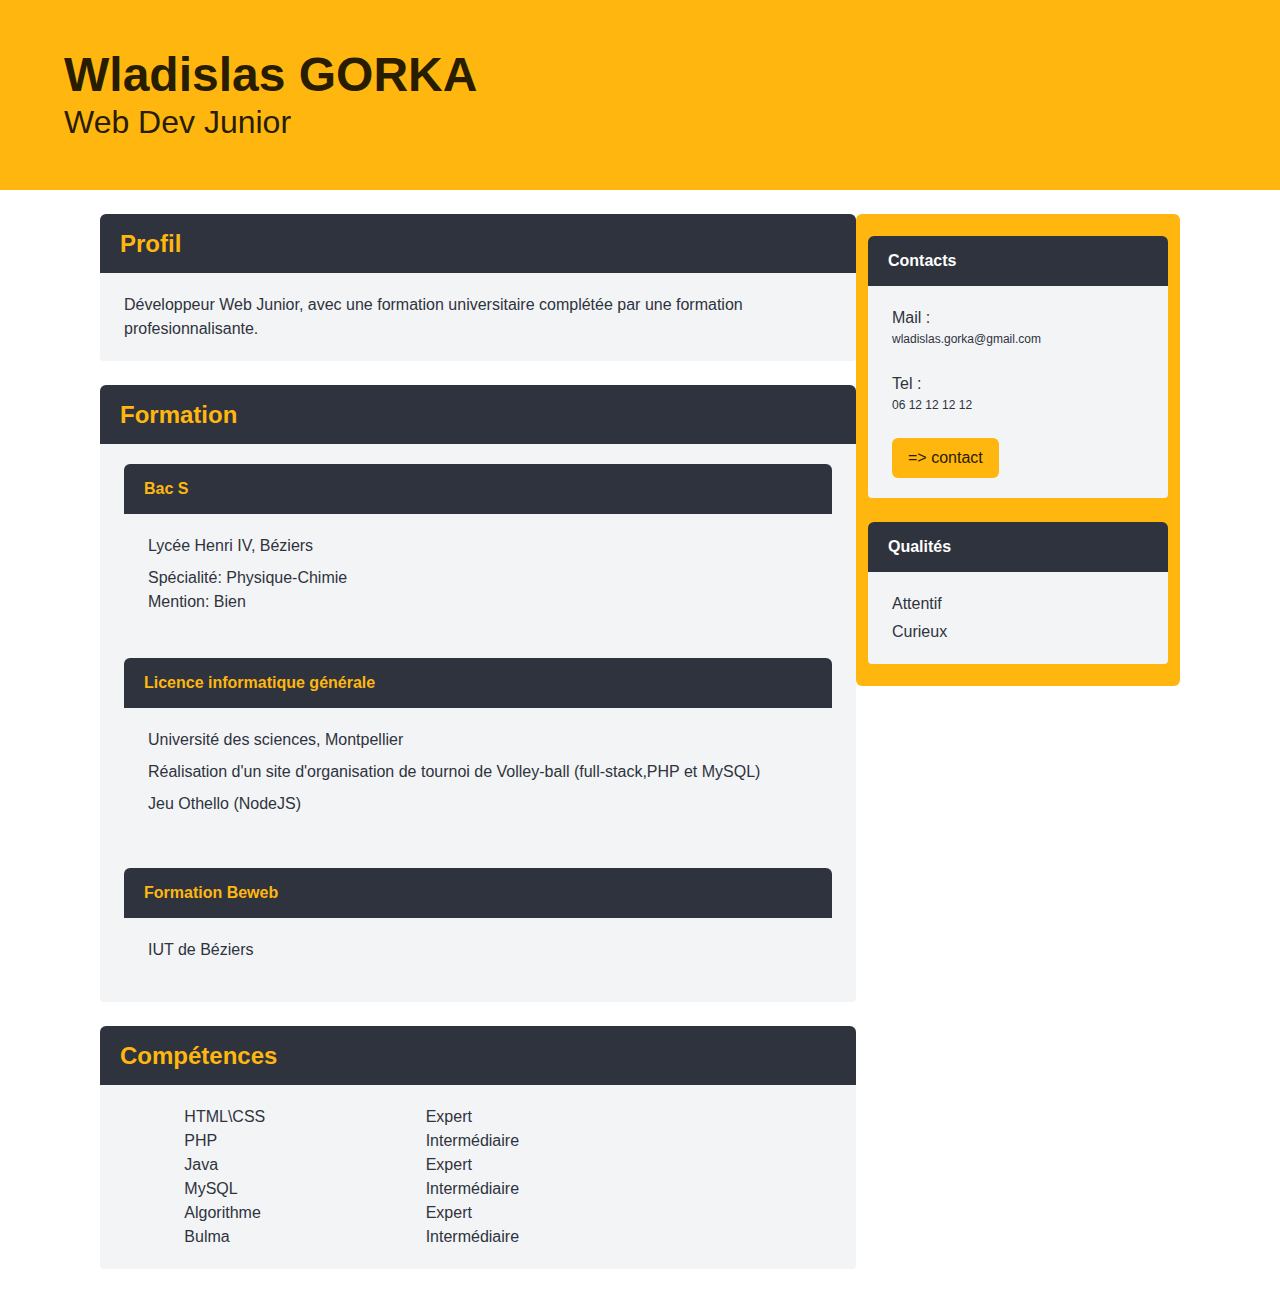
<file: index.html>
<!DOCTYPE html>

<html lang="en">
    <head>
        <meta charset="UTF-8">
        <meta name="viewport" content="width=device-width, initial-scale=1.0">
        <link rel="stylesheet" href="bulma-1.0.2/bulma/css/bulma.min.css" type="text/css">
        <!-- <link rel="stylesheet" href="css/styleV2.css" type="text/css"> -->
        <title>CV GORKA</title>
    </head>

    <body>
        <!-- en-tete  -->
        <header class="block">
            <section class="hero is-warning">
                <div class="hero-body">
                    <div class="container">
                        <h1 class="title is-1">Wladislas GORKA</h1>
                        <h3 class="subtitle is-3">Web Dev Junior</h3>
                    </div>
                </div>
            </section>
        </header>

        <!-- Corps de la page en 4 colonnes (dont 2 pour les marges latérales) -->
        <div class="columns is-2">
            <!-- Partie principale -->
            <main class="column is-7 is-offset-1 block px-0"> 
                <!-- Profil, message de présentation -->
                <article class="message is-dark">
                    <div class="message-header">
                        <h4 class="title is-4 has-text-warning">Profil</h4>
                    </div>
                    <div class="message-body">
                        <p class="content">Développeur Web Junior, avec une formation universitaire complétée par une formation profesionnalisante.</p>
                    </div>
                </article>            
                <!-- Détail du parcours et des formations -->
                <article class="message is-dark">
                    <div class="message-header">
                        <h4 class="title is-4 has-text-warning">Formation</h4>
                    </div>
                    <div class="message-body">
                        <article class="message is-dark">
                            <div class="message-header">
                                <h6 class="title is-6 has-text-warning">Bac S</h6>
                            </div>
                            <div class="message-body">
                                <p class="content mb-2">Lycée Henri IV, Béziers</p>
                                <p class="content mb-0">Spécialité: Physique-Chimie</p>
                                <p class="content">Mention: Bien</p>
                            </div>
                        </article>
                        <article class="message is-dark">
                            <div class="message-header">
                                <h6 class="title is-6 has-text-warning">Licence informatique générale</h6>
                            </div>
                            <div class="message-body">
                                <p class="content mb-2">Université des sciences, Montpellier</p>
                                <p class="content mb-2">Réalisation d'un site d'organisation de tournoi de Volley-ball (full-stack,PHP et MySQL)</p>
                                <p class="content mb-2">Jeu Othello (NodeJS)</p>
                            </div>
                        </article>
                        <article class="message is-dark">
                            <div class="message-header">
                                <h6 class="title is-6 has-text-warning">Formation Beweb</h6>
                            </div>
                            <div class="message-body">
                                <p class="content">IUT de Béziers</p>
                            </div>
                        </article>
                    </div>
                </article>
                <!-- Détails des compétences liées à l'informatique -->
                <section class="block">
                    <article class="message is-dark">
                        <div class="message-header">
                            <h4 class="title is-4 has-text-warning">Compétences</h4>
                        </div>
                        <div class="message-body">
                            <div class="columns">
                                <!-- Intitulé de la compétence -->
                                <section class="column is-3 is-offset-1">
                                    <p>HTML\CSS</p>
                                    <p>PHP</p>
                                    <p>Java</p>
                                    <p>MySQL</p>
                                    <p>Algorithme</p>
                                    <p>Bulma</p>
                                </section>
                                <!-- Niveau associé à la compétence -->
                                <section class="column is-7 is-offset-1">
                                    <p>Expert</p>
                                    <p>Intermédiaire</p>
                                    <p>Expert</p>
                                    <p>Intermédiaire</p>
                                    <p>Expert</p>
                                    <p>Intermédiaire</p>
                                </section>
                            </div>
                        </div>                    
                    </article>                
                </section>
            </main>

            <!-- Colonne de droite, infos complémentaires -->
            <aside class="column is-3 px-0">                
                <section class="notification is-warning px-3">                    
                    <section class="message is-dark">
                        <!-- Contacts principaux et bouton vers page contact -->
                        <article class="block">
                            <div class="message-header">
                                <h6 class="title is-6 has-text-white">Contacts</h6>
                            </div>
                            <div class="message-body">
                                <section class="block">
                                    <p class="content mb-0">Mail :</p>
                                    <p class="content is-small">wladislas.gorka@gmail.com</p>
                                    <p class="content mb-0">Tel :</p>
                                    <p class="content is-small">06 12 12 12 12</p>                                    
                                </section>
                                <section class="block">
                                    <a href="html/contact.html" class="button is-warning">=> contact</a>
                                </section>
                            </div>
                        </article>
                        <!-- Qualités (Compétences transversales) -->
                        <article class="block">
                            <div class="message-header">
                                <h6 class="title is-6 has-text-white">Qualités</h6>
                            </div>
                            <div class="message-body">
                                <p class="content mb-1">Attentif</p>
                                <p class="content">Curieux</p>
                            </div>
                        </article>
                    </section>
                </section>
            </aside>
        </div>
    </body>
</html>
</file>
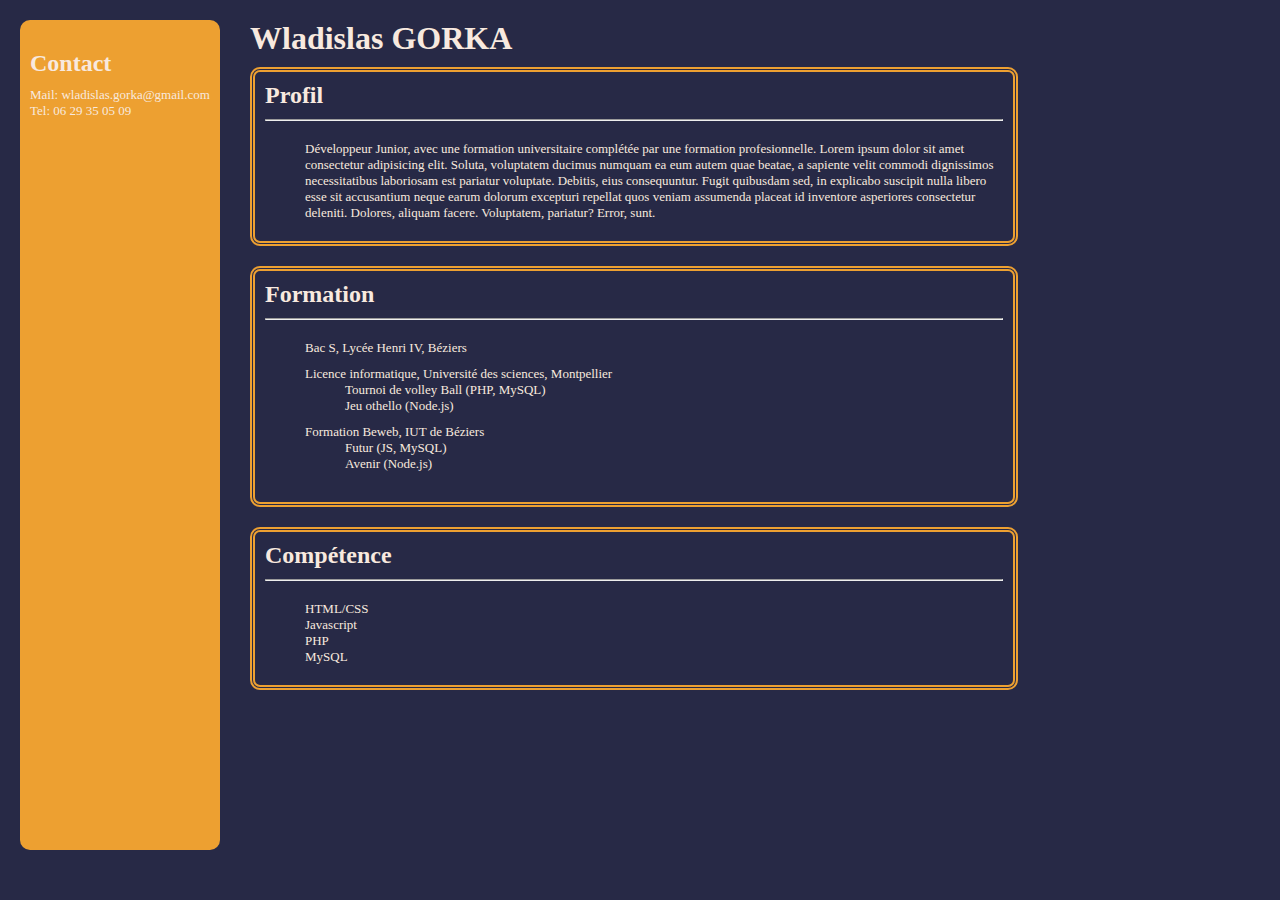
<file: html/index.html>
<!DOCTYPE html>
<html lang="en">
    <head>
        <meta charset="UTF-8">
        <meta name="viewport" content="width=device-width, initial-scale=1.0">
        <link rel="stylesheet" href="../css/style.css" type="text/css" >
        <title>CV</title>
    </head>
    <body>
        <aside>
            <h3>Contact</h3>
            <ul>
                <li>Mail: wladislas.gorka@gmail.com</li>
                <li>Tel: 06 29 35 05 09</li>
            </ul>
        </aside>
        
        <main>
            <h1>Wladislas GORKA</h1>
            <section>
                <h2>Profil</h2>
                <hr />
                <p> Développeur Junior, avec une formation universitaire complétée par une formation profesionnelle.
                    Lorem ipsum dolor sit amet consectetur adipisicing elit. Soluta, voluptatem ducimus numquam ea eum autem quae beatae, a sapiente velit commodi dignissimos necessitatibus laboriosam est pariatur voluptate. Debitis, eius consequuntur.
                    Fugit quibusdam sed, in explicabo suscipit nulla libero esse sit accusantium neque earum dolorum excepturi repellat quos veniam assumenda placeat id inventore asperiores consectetur deleniti. Dolores, aliquam facere. Voluptatem, pariatur?
                    Error, sunt.
                </p>
            </section>
            
            <section>
                <h2>Formation</h2>
                <hr />
                <ul id="formation">
                    <li>Bac S, Lycée Henri IV, Béziers</li>
                    <li>Licence informatique, Université des sciences, Montpellier
                        <ul>
                            <li>Tournoi de volley Ball (PHP, MySQL)</li>
                            <li>Jeu othello (Node.js)</li>
                        </ul>
                    </li>
                    <li>Formation Beweb, IUT de Béziers
                        <ul>
                            <li>Futur (JS, MySQL)</li>
                            <li>Avenir (Node.js)</li>
                        </ul>
                    </li>
                </ul>
            </section>
            
            <section>
                <h2>Compétence</h2>
                <hr />
                <ul id="competences">
                    <li>HTML/CSS</li>
                    <li>Javascript</li>
                    <li>PHP</li>
                    <li>MySQL</li>
                </ul>
            </section>
            
            <!-- <section>
                <h2>Loisir</h2>
            </section> -->
        </main>
    </body>
</html>
</file>
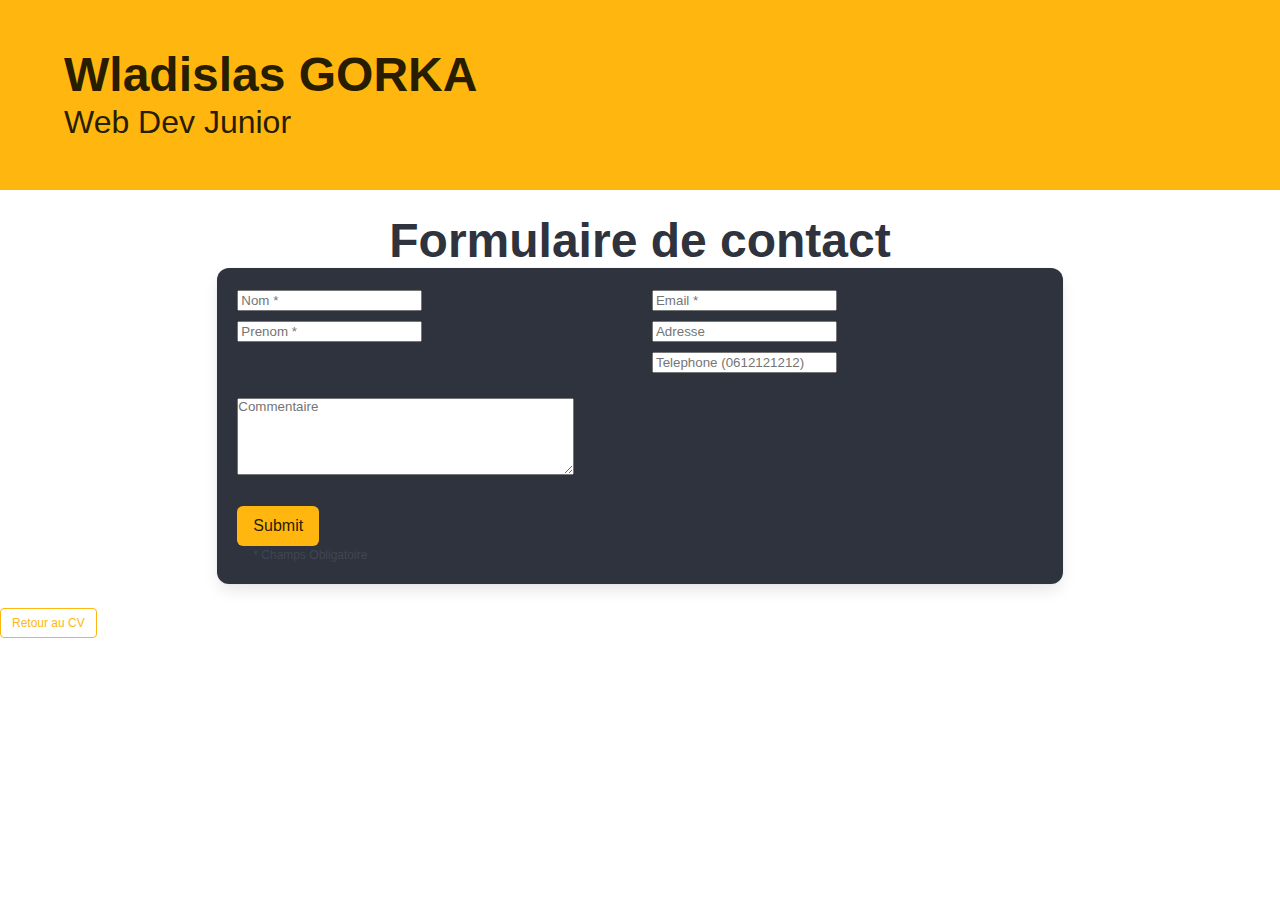
<file: html/contact.html>
<!DOCTYPE html>
<html lang="en">
<head>
    <meta charset="UTF-8">
    <meta name="viewport" content="width=device-width, initial-scale=1.0">
    <link rel="stylesheet" href="../bulma-1.0.2/bulma/css/bulma.min.css" type="text/css">
    <title>CV GORKA - Contact</title>
</head>
<body>
    <!-- en-tete (identique à index.html) -->
    <header class="block">
        <section class="hero is-warning">
            <div class="hero-body">
                <div class="container">
                    <h1 class="title is-1">Wladislas GORKA</h1>
                    <h3 class="subtitle is-3">Web Dev Junior</h3>
                </div>
            </div>
        </section>
    </header>

    <header>
        <h1 class="title is-1 has-text-centered">Formulaire de contact</h1>
    </header>

    <!-- Corps de la page en 4 colonnes (dont 2 pour les marges latérales) -->
    <main class="columns">
        <div class="column is-8 is-offset-2">
            <div class="box has-background-dark">
            <!-- Formulaire de contact -->
            <form name="contact" method="post">
                <div class="columns">
                    <section class="column is-6">
                        <input class="mb-2" type="text" name="nom" placeholder="Nom *" pattern="^[a-zA-Z]+(-|'){0,1}[a-zA-Z]+$" required><br>
                        <input class="" type="text" name="prenom" placeholder="Prenom *" pattern="^[a-zA-Z]+(-|'){0,1}[a-zA-Z]+$" required><br>
                    </section>
                    <section class="column is-6">
                        <input class="mb-2" type="email" name="email" placeholder="Email *" pattern="^(\w)+((\.){0,1}(\w)+)*@(\w)+\.(\w)+$" required><br>
                        <input class="mb-2" type="text" name="adresse" placeholder="Adresse"><br>
                        <input type="tel" name="telephone" placeholder="Telephone (0612121212)" pattern="^[0-9]{10}$"><br>
                    </section>
                </div>
                <div class="columns">
                    <section class="column is-12">
                        <textarea name="comment" cols="40" rows="5" placeholder="Commentaire"></textarea>
                    </section>
                </div>
                <div class="columns">
                    <section class="column is-12">
                        <input type="submit" name="soumettre" class="button is-warning"></submit>
                        <p class="content is-small ml-4">* Champs Obligatoire</p>
                    </section>                    
                </div>
            </form>
            </div>
        </div>
    </main>

    <!-- Bouton de retour à la page index.html -->
    <footer>
        <a href="../index.html" class="button is-warning is-small is-outlined">Retour au CV</a>
    </footer>
</body>
</html>

<!-- Test pattern
 mail
/^([a-zA-Z]|[0-9])+((\.){0,1}([a-zA-Z]|[0-9])+)*@([a-zA-Z]|[0-9])+\.([a-zA-Z]|[0-9])+$/gm
^(\w)+((\.){0,1}(\w)+)*@(\w)+\.(\w)+$
-->
</file>
<file: css/style.css>
/* 
Palette de couleurs (Created by Snowy Owl):
    #272946 bleu sombre
    #eda031 jaune dorée
    #e7ffee cyan pale
*/

*{
    margin: 0px;
    padding: 0px;
    color: rgb(248, 233, 223);
    font-size: x-large;
}

body,aside,header,section{
    border-radius: 10px;
}

body{
    background-color: #272946;
}

aside{
    display: inline-block;
    position: fixed;
    font-size: xx-small;
    margin: 20px;
    width: 180px;
    background-color: #eda031;
    height: 90%;
    padding: 10px;
}
aside > section{
    margin-left: 20px;
    margin-bottom: 20px;
}

main{
    display: inline-block;
    width: 60%;
    min-width: 400px;
    margin-top: 20px;
    margin-left: 250px;
    margin-right: 5%;
}

main > section{
    margin-top: 10px;
    margin-bottom: 20px;
    border: thick double #eda031;
    padding: 10px 10px 20px 10px;
}

header{
    background-color: #eda031;
    text-align: center;
    padding: 20px;
}
h1{    
    font-size: xx-large;    
}
h2{
    margin-bottom: 10px;
}
h3{
    margin: 20px 0px 10px 0px;
}
h4{
    font-size: smaller;
}
hr{
    color: #eda031;
    margin-bottom: 20px;
}

p, main > section > ul, li > ul, td{
    padding-left: 40px;
    font-size: small;
}

li{
    list-style-type : none;
    font-size: small;
}
#formation>li{
    margin-bottom: 10px;
}
table{
    width:80%;
}
td{
    width: 45%;
}
</file>
